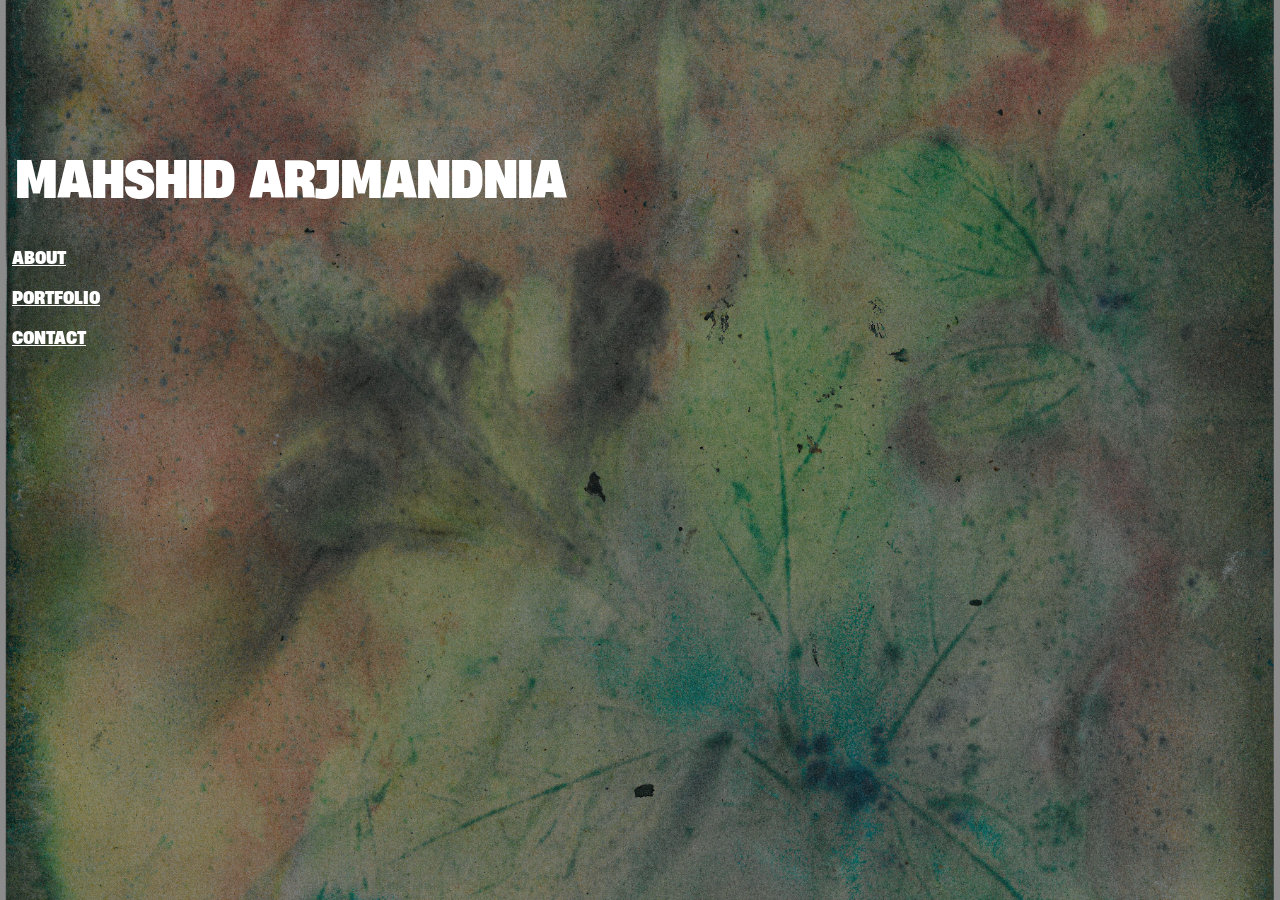
<file: index.html>
<!DOCTYPE html>
<html lang="fa" dir="rtl">
<head>
  <meta charset="UTF-8">
  <meta name="viewport" content="width=device-width, initial-scale=1.0">
  <meta name="description" content="وب‌سایت مهشید ارجمندنیا">
  <title>Mahshid arjmandnia</title>
  <link rel="stylesheet" href="style.css">
</head>
<body>
  <main class="home">
    <header class="indexclass">
   

      <p class="english-name">MAHSHID ARJMANDNIA</p>
    </header>

    <nav class="menu" aria-label="منوی اصلی" dir="ltr">
<h1>

</h1>
<h1>
  
</h1>
      <a href="about.html">ABOUT</a>
      <a href="portfolio.html">PORTFOLIO</a>

      <a href="contact.html">CONTACT</a>
    </nav>
  </main>
</body>
</html>
</file>
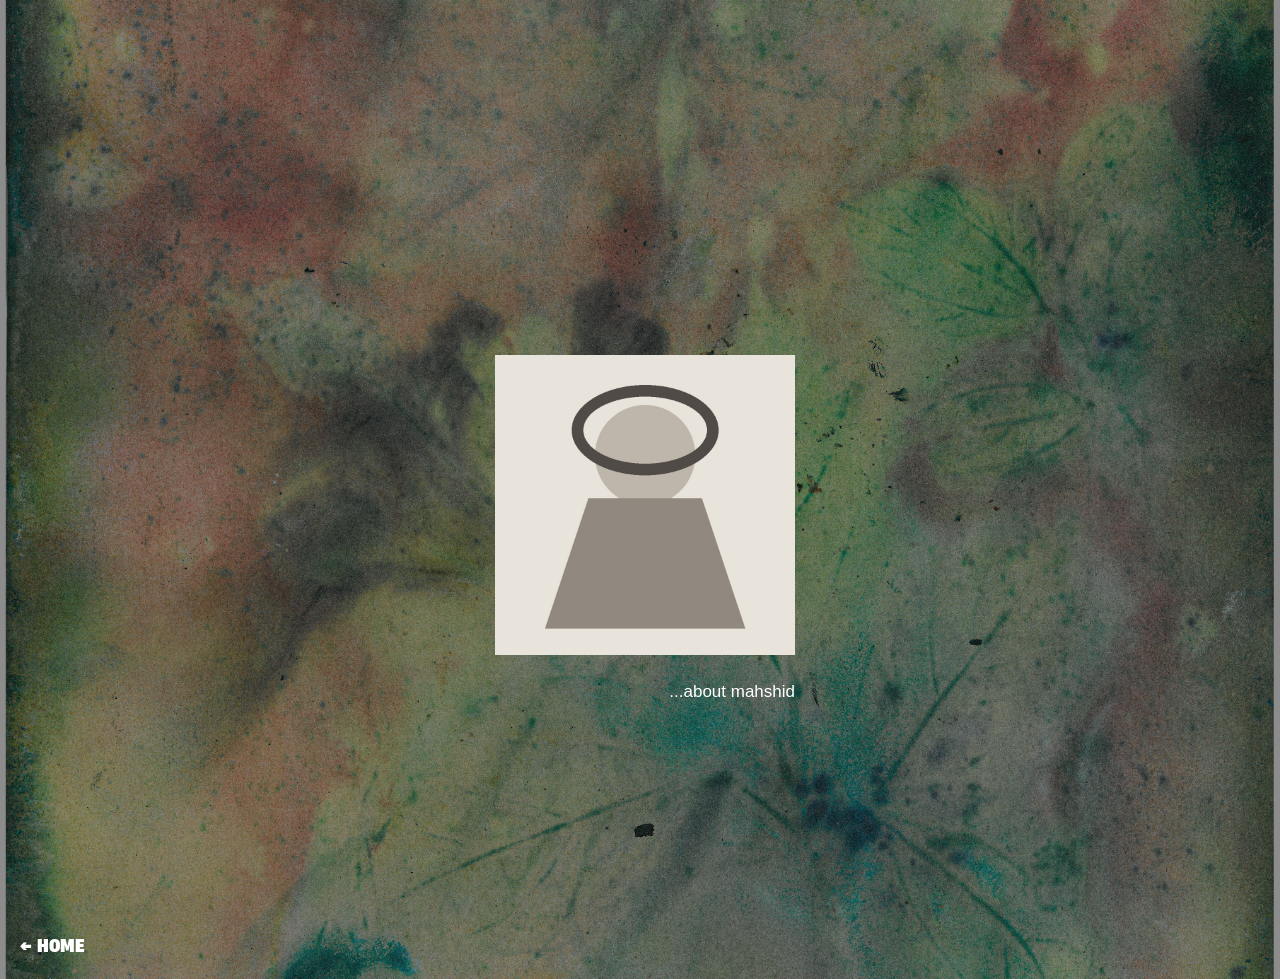
<file: about.html>
<!DOCTYPE html>
<html lang="fa" dir="rtl">
<head>
  <meta charset="UTF-8">
  <meta name="viewport" content="width=device-width, initial-scale=1.0">
  <title>ABOUT | Mahshid arjmandnia</title>
  <link rel="stylesheet" href="style.css">
</head>
<body>
  <main class="home about-page">
    <header class="identity">

      <section class="about-content">

        <img
          src="artist.jpg"
          alt="تصویر مهشید ارجمندنیا"
          class="about-image"
        >
      
        <p class="about-description">
about mahshid...
        </p>
      
      </section>
    </header>
    <nav class="portfolio-home-link" dir="ltr">
      <a href="index.html">← HOME</a>
    </nav>
  </main>
</body>
</html>
</file>
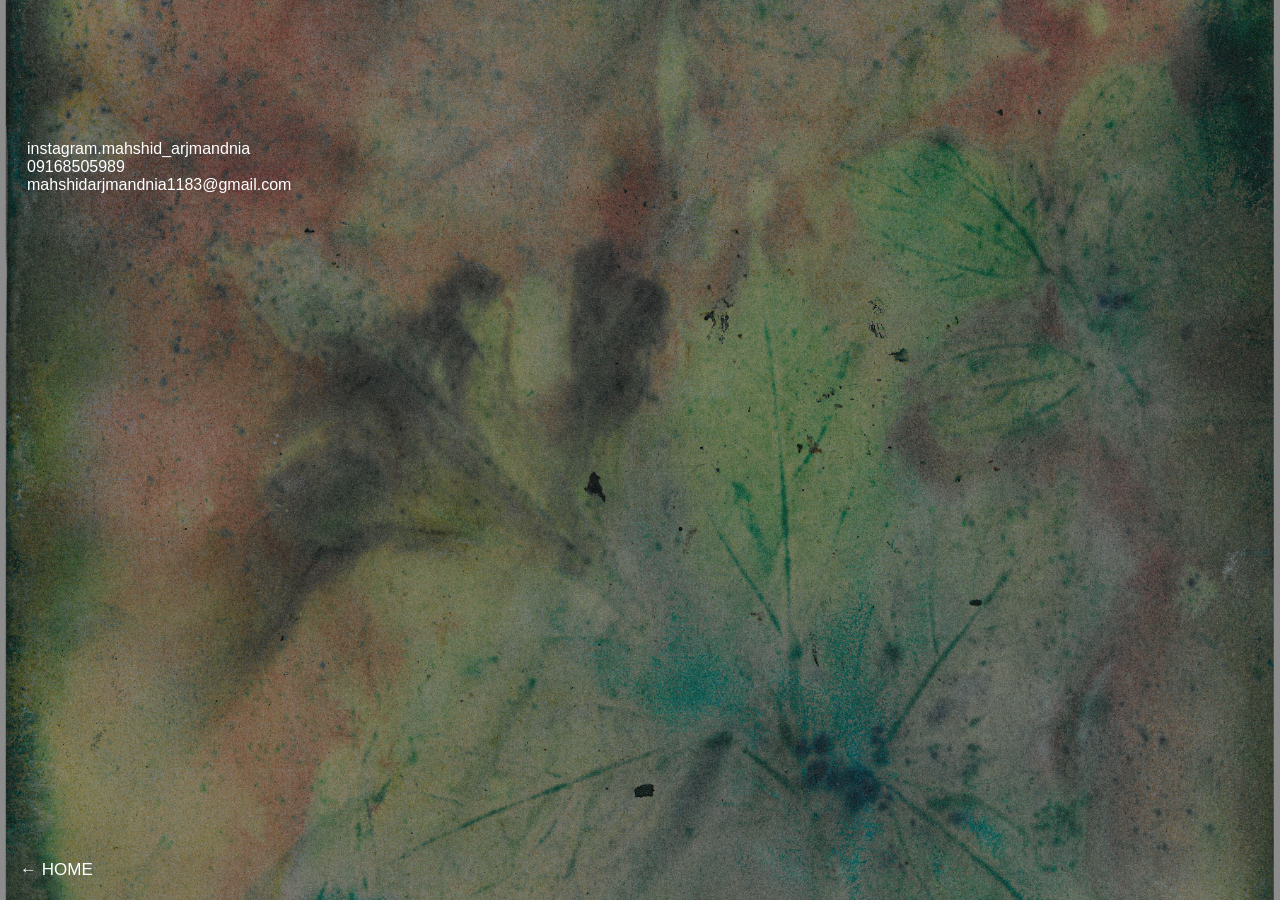
<file: contact.html>
<!DOCTYPE html>
<html lang="fa" dir="rtl">
<head>
  <meta charset="UTF-8">
  <meta name="viewport" content="width=device-width, initial-scale=1.0">
  <title>CONTACT | Mahshid arjmandnia</title>
  <link rel="stylesheet" href="style.css">
</head>
<body>
<main class="home contact-page">
    <header class="indexclass contact-links">

               <a href="https://www.instagram.com/mahshid_arjmandnia?srtk=MWhsNTRpN3d4ZHIxZQ==">instagram.mahshid_arjmandnia</a>

      <h1> </h1>
        <a href="tel:09168505989">09168505989</a>
        <h1> </h1>
           <a href="mailto:mahshidarjmandnia1183@gmail.com">mahshidarjmandnia1183@gmail.com</a>

    </header>
    <nav class="portfolio-home-link" dir="ltr">
      <a href="index.html">← HOME</a>
    </nav>
  </main>
</body>
</html>
</file>
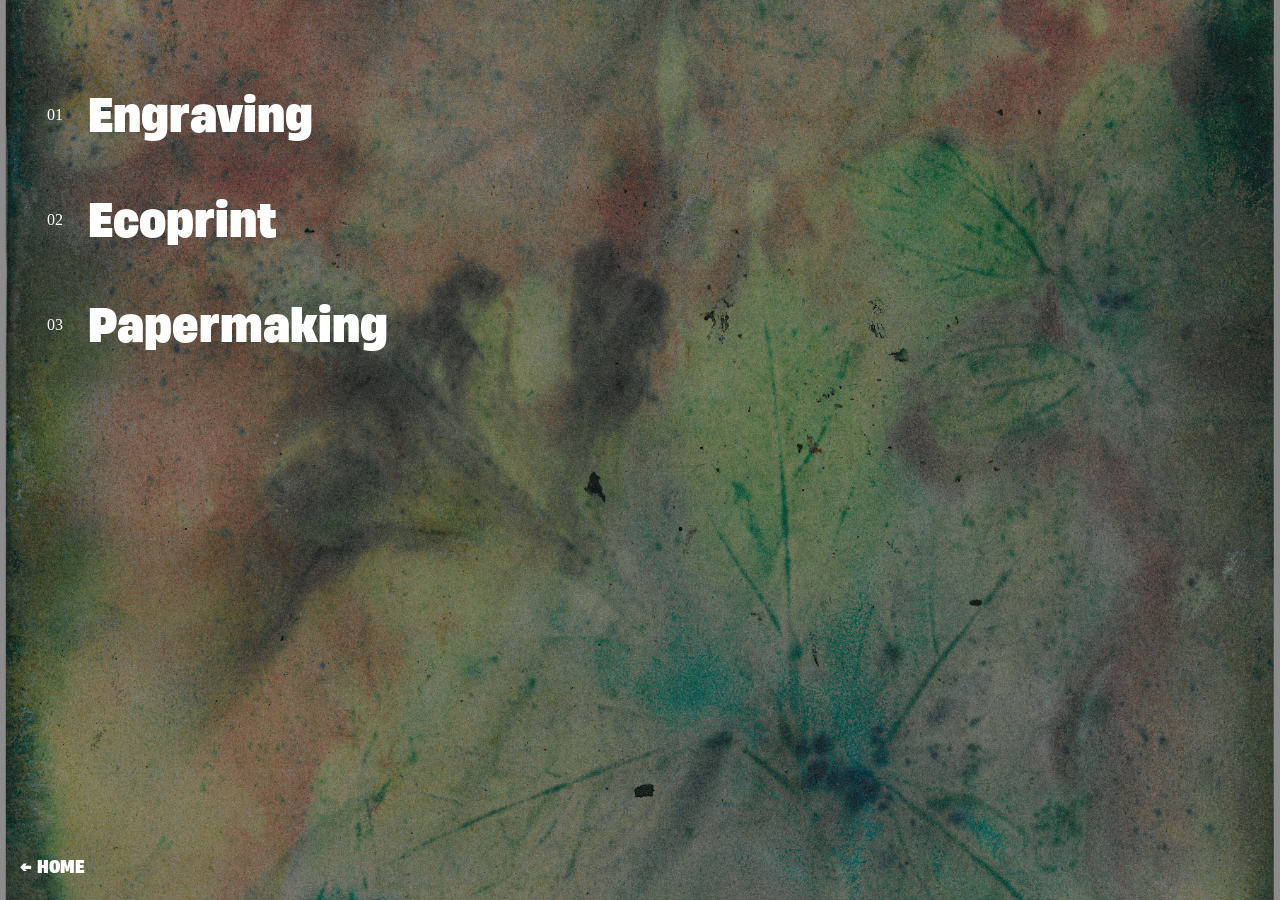
<file: portfolio.html>
<!DOCTYPE html>
<html lang="en" dir="ltr">
<head>
  <meta charset="UTF-8">
  <meta name="viewport" content="width=device-width, initial-scale=1.0">
  <title>PORTFOLIO | Mahshid Art</title>
  <link rel="stylesheet" href="style.css">
</head>
<body>

  <main class="home portfolio-page">

    <nav class="portfolio-home-link">
      <a href="index.html">← HOME</a>
    </nav>

    <section class="portfolio-categories">

      <a href="engraving.html" class="portfolio-category">
        <span>01</span>
        <h2>Engraving</h2>
      </a>

      <a href="ecoprint.html" class="portfolio-category">
        <span>02</span>
        <h2>Ecoprint</h2>
      </a>

      <a href="papermaking.html" class="portfolio-category">
        <span>03</span>
        <h2>Papermaking</h2>
      </a>

    </section>

  </main>

</body>
</html>
</file>
<file: style.css>
@font-face {
    font-family: 'HeadingNow';
    src: url('./fonts/HeadingNowTrial-67Extrabold.ttf') format('truetype');
    font-weight: 800;
    font-style: normal;
}
* {
  margin: 0;
  padding: 0;
  box-sizing: border-box;
}

html, body {
  min-height: 100%;
}



.home {
  
  min-height: 100vh;
  padding: 105px 12px 30px;
  background-image:
    linear-gradient(rgba(255,255,255,0.08), rgba(255,255,255,0.08)),
    url("1.jpg");
  background-size: cover;
  background-position: center;
  background-repeat: no-repeat;
}

.identity {
  color: #ffffff;
  text-align: left;
  font-size: 55px;
  margin-left: 10px;
  margin-top: 450px;
}
.indexclass {

  color: 
  #ffffff;
  text-align: left;
    margin-left: 15px;
    margin-top: 35px;
}

.identity h1 {
  direction: rtl;
  text-align: left;

  font-size: 27px;
  font-weight: 400;
  margin-bottom: 3px;
}

.english-name {
  direction: ltr;
  text-align: left;
font-size: clamp(30px, 6vw, 50px);
  font-weight: 800;
  letter-spacing: -1px;
  margin-left: -12px;
}

.menu {

  display: flex;
  flex-direction: column;
  align-items: flex-start;
  gap: 13px;
  margin-top: 500;



}

.menu a {
  color: #ffffff;
  font-size: 17px;
  font-weight: 700;

}

.menu a:hover {
  color: #ffffff;
}
.tt{    margin-left: 50px;
  margin-top: 400px;}

.conectrr {
  color: #ffffff;
}





@media (max-width: 600px) {
  .home {
    padding-top: 65px;
    background-position: center;
  }

  .identity h1 {
    font-size: 23px;
  }

  .menu a {
    font-size: 22px;
  }
}
.parent-box {
    position: relative; /* خیلی مهم: باعث میشه دکمه موقعیتش رو نسبت به این باکس تنظیم کنه نه کل صفحه مانیتور */
    height: 100vh;      /* ارتفاع باکس (مثلا کل ارتفاع صفحه) */
}

.my-button {
    position: absolute;
    bottom: 20px;  /* فاصله از پایین صفحه */
    left: 20px;    /* فاصله از چپ صفحه */
}

@view-transition {
  navigation: auto;
}

::view-transition-old(root) {
  animation: fade-out 0.2s ease;
}

::view-transition-new(root) {
  animation: fade-in 0.3s ease;
}

@keyframes fade-out {
  to {
      opacity: 0;
      transform: translateX(-10px);
  }
}

@keyframes fade-in {
  from {
      opacity: 0;
      transform: translateX(10px);
  }
}

/* ==============================
   PORTFOLIO - تنظیمات آثار هنری
   فقط مقادیر این قسمت را تغییر بده.
   ============================== */

:root {
  --artwork-size: 320px;          /* اندازه مربع عکس */
  --artwork-description-gap: 18px;/* فاصله توضیحات از عکس */
  --artwork-description-size: 17px;/* اندازه نوشته توضیحات */
  --artwork-item-gap: 70px;       /* فاصله بین سه اثر */
  --portfolio-top-space: 35px;    /* فاصله اولین اثر از بالای صفحه */
  --artwork-description-width: 320px; /* عرض محدوده توضیحات */
}

.portfolio-page {
  position: relative;
  padding-top: var(--portfolio-top-space);
  padding-bottom: 90px;
}

.portfolio-home-link {
  position: absolute;
  left: 20px;
  bottom: 20px;
  z-index: 2;
}

.portfolio-home-link a {
  color: #ffffff;
  font-size: 17px;
  font-weight: 700;
}

.portfolio-gallery {
  width: 100%;
  display: flex;
  flex-direction: column;
  align-items: center;
  gap: var(--artwork-item-gap);
}

.artwork-item {
  width: 100%;
  display: flex;
  flex-direction: column;
  align-items: center;
}

.artwork-square {
  width: min(var(--artwork-size), calc(100vw - 32px));
  aspect-ratio: 1 / 1;
  overflow: hidden;
  background: rgba(255, 255, 255, 0.16);
}

.artwork-square img {
  display: block;
  width: 100%;
  height: 100%;
  object-fit: cover;
}

.artwork-description {
  width: min(var(--artwork-description-width), calc(100vw - 32px));
  margin-top: var(--artwork-description-gap);
  color: #ffffff;
  font-family: Tahoma, Arial, sans-serif;
  font-size: var(--artwork-description-size);
  line-height: 1.9;
  text-align: right;
  direction: rtl;
}

@media (max-width: 600px) {
  .portfolio-page {
    padding-top: 25px;
      .english-name {
    font-size: 38px !important;
    white-space: nowrap;
    margin-left: -12px;
}
  }

  .portfolio-home-link a {
    font-size: 22px;
  }

  .artwork-description {
    font-size: var(--artwork-description-size);
  }
}


/* بزرگ‌نمایی آثار هنری */
.artwork-square {
  display: block;
  padding: 0;
  border: 0;
  cursor: zoom-in;
  font: inherit;
}

.artwork-square:focus-visible {
  outline: 3px solid #ffffff;
  outline-offset: 5px;
}

.lightbox-active {
  overflow: hidden;
}

.artwork-lightbox {
  position: fixed;
  inset: 0;
  z-index: 9999;
  display: flex;
  align-items: center;
  justify-content: center;
  padding: 70px 24px 24px;
  background: rgba(0, 0, 0, 0.92);
  opacity: 0;
  visibility: hidden;
  transition: opacity 0.25s ease, visibility 0.25s ease;
}

.artwork-lightbox.is-open {
  opacity: 1;
  visibility: visible;
}

.lightbox-image {
  display: block;
  max-width: min(92vw, 1200px);
  max-height: 86vh;
  width: auto;
  height: auto;
  object-fit: contain;
}

.lightbox-close {
  position: absolute;
  top: 18px;
  right: 24px;
  width: 48px;
  height: 48px;
  border: 0;
  border-radius: 50%;
  background: rgba(255, 255, 255, 0.14);
  color: #ffffff;
  font-family: Arial, sans-serif;
  font-size: 38px;
  line-height: 1;
  cursor: pointer;
}

/* دکمه HOME یکسان در صفحه‌های سایت */
.portfolio-home-link {
  position: absolute;
  left: 20px;
  bottom: 20px;
  z-index: 10;
  margin: 0;
}

.portfolio-home-link a {
  color: #ffffff;
  font-size: 17px;
  font-weight: 700;
  text-decoration: none;
}

.portfolio-home-link a:hover,
.portfolio-home-link a:focus {
  color: #ffffff;
}

@media (max-width: 600px) {
  .portfolio-home-link a {
    font-size: 22px;
  }

  .lightbox-close {
    top: 12px;
    right: 12px;
  }
}

/* سفید شدن راه‌های ارتباطی صفحه Contact */
.contact-links a,
.indexclass.contact-links a,
.indexclass a {
  color: #ffffff;
  text-decoration: none;
}

.indexclass a:hover,
.indexclass a:focus {
  color: #ffffff;
}

.about-page,
.contact-page,
.portfolio-page {
  position: relative;
}
/* بخش معرفی هنرمند در About */

.about-content {
  width: 100%;
  display: flex;
  flex-direction: column;
  align-items: center;
  padding: 0px 15px 40px;
  position: relative;
  top: -200px;
}

.about-image {
  width: 300px;
  height: 300px;
  object-fit: cover;
  display: block;
}

.about-description {
  width: 300px;
  margin-top: 20px;
  color: #ffffff;
 font-family: Tahoma, Arial, sans-serif !important;
  font-size: 17px;
  line-height: 2;
  text-align: right;
  direction: rtl;
}


@media (max-width: 600px) {
  .about-image {
    width: 260px;
    height: 260px;
  }

  .about-description {
    width: 260px;
  }
}

/* فونت صفحه تماس */
.contact-page {
    font-family: Tahoma, Arial, sans-serif;
}

.contact-page a:not(.my-button) {
    font-family: Tahoma, Arial, sans-serif !important;
    letter-spacing: normal;
}

/* فونت دکمه HOME */
.my-button {
    font-family: 'HeadingNow', sans-serif !important;
}
/* فونت انگلیسی سایت */
.english-name,
.menu a {
    font-family: 'HeadingNow', sans-serif;
    font-weight: 800;
}

/* فونت فارسی صفحه About */
.about-description {
    font-family: Tahoma, Arial, sans-serif !important;
    font-weight: normal;
    direction: rtl;
}

/* فونت فارسی صفحه Contact */
.contact-page,
.contact-page a:not(.my-button) {
    font-family: Tahoma, Arial, sans-serif !important;
    font-weight: normal;
    letter-spacing: normal;
}

/* فونت دکمه HOME در تمام صفحات */
.my-button,
.portfolio-home-link a {
    font-family: 'HeadingNow', sans-serif !important;
    font-weight: 800;
}

/* Portfolio categories */

.portfolio-categories {
  min-height: 75vh;
  display: flex;
  flex-direction: column;
  justify-content: center;
  align-items: center;
  gap: 35px;
  padding: 40px 20px;
}

.portfolio-category {
  width: min(600px, 90%);
  padding: 25px 30px;
  border-bottom: 1px solid rgba(255,255,255,0.6);
  color: white;
  text-decoration: none;
  display: flex;
  align-items: center;
  gap: 25px;
  transition: 0.3s;
}

.portfolio-category span {
  font-size: 16px;
}

.portfolio-category h2 {
  font-family: 'HeadingNow', sans-serif;
  font-size: clamp(28px, 5vw, 45px);
  font-weight: 800;
}

.portfolio-category:hover {
  transform: translateX(-10px);
  opacity: 0.7;
}


.category-title {
  color: white;
  text-align: center;
  font-family: 'HeadingNow', sans-serif;
  font-size: clamp(35px, 6vw, 60px);
  margin: 50px 0;
}


/* Portfolio categories position */

.portfolio-categories {
  min-height: auto;
  justify-content: flex-start;
  align-items: flex-start;
  padding: 35px 25px;
  gap: 15px;
}

.portfolio-category {
  width: fit-content;
  border-bottom: none;
  padding: 10px;
}
/* Disable image dragging and selection */
.artwork-square img {
  -webkit-user-drag: none;
  user-select: none;
  pointer-events: none;
}

/* Dark background overlay on all devices */

.home {
    position: relative;
    isolation: isolate;
    background-color: #111;
}

.home::before {
    content: "";
    position: absolute;
    inset: 0;
    background: rgba(0, 0, 0, 0.45);
    z-index: -1;
    pointer-events: none;
}
</file>
